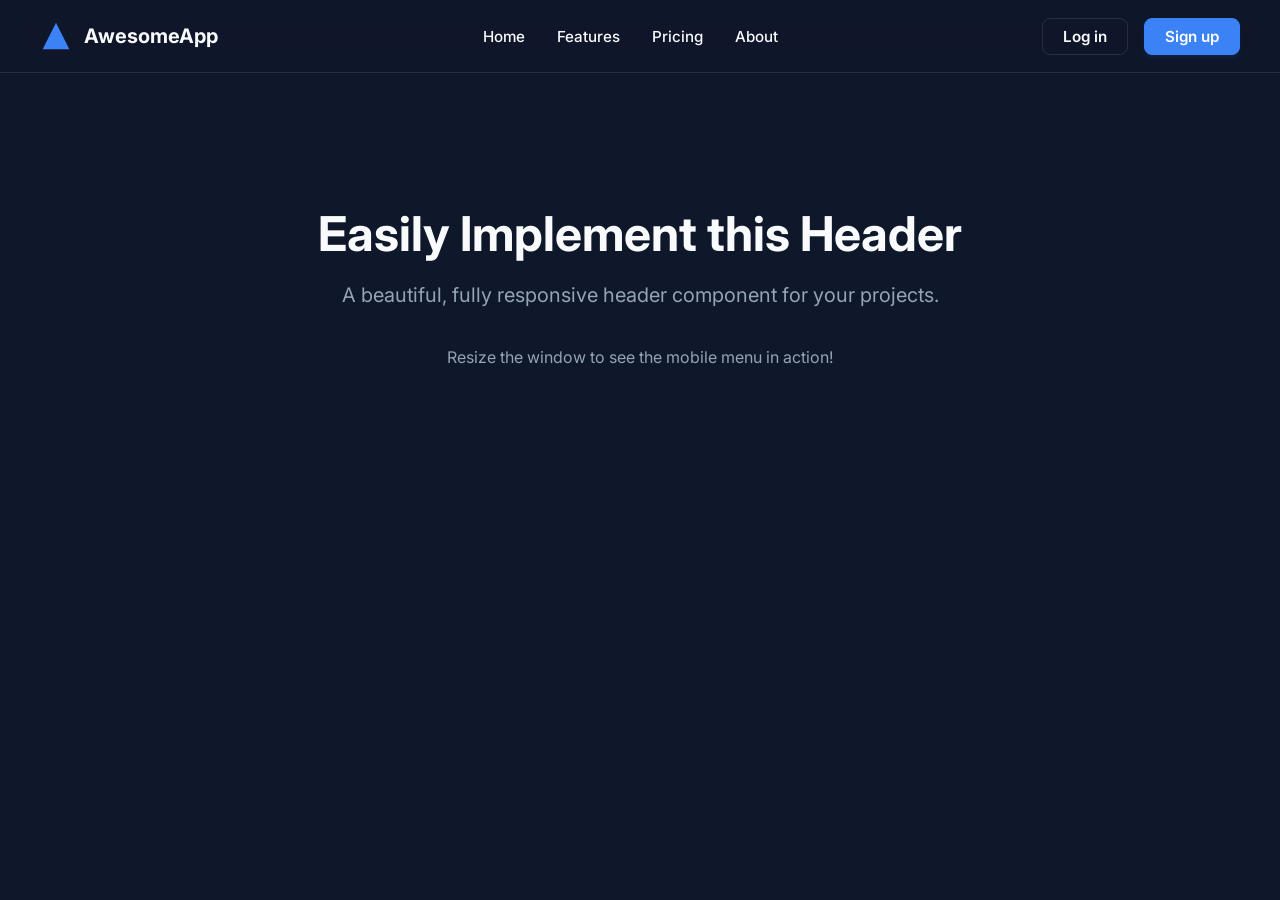
<file: index.html>
<!DOCTYPE html>
<html lang="en">
<head>
    <meta charset="UTF-8">
    <meta name="viewport" content="width=device-width, initial-scale=1.0">
    <title>Responsive Header Component</title>
    <link rel="stylesheet" href="header.css">
    <!-- Example page basic styles -->
    <style>
        body { margin: 0; font-family: 'Inter', sans-serif; background-color: #0f172a; color: #f8fafc; padding-top: 72px; /* matches header height */ }
        .hero { padding: 100px 20px; text-align: center; }
        .hero h1 { font-size: 3rem; margin-bottom: 20px; }
        .hero p { font-size: 1.25rem; color: #94a3b8; }
        /* Prevent scroll when mobile menu is open */
        body.no-scroll { overflow: hidden; }
    </style>
    <link href="https://fonts.googleapis.com/css2?family=Inter:wght@400;500;600;700&display=swap" rel="stylesheet">
</head>
<body>
    <!-- ==================== HEADER COMPONENT START ==================== -->
    <header class="site-header">
        <div class="header-container">
            <!-- Logo area -->
            <a href="#" class="header-logo">
                <svg width="32" height="32" viewBox="0 0 24 24" fill="none" xmlns="http://www.w3.org/2000/svg">
                    <path d="M12 2L2 22h20L12 2z" fill="#3b82f6"/>
                </svg>
                <span>AwesomeApp</span>
            </a>

            <!-- Navigation Links -->
            <nav class="header-nav">
                <ul class="nav-list">
                    <li><a href="#home" class="nav-link">Home</a></li>
                    <li><a href="#features" class="nav-link">Features</a></li>
                    <li><a href="#pricing" class="nav-link">Pricing</a></li>
                    <li><a href="#about" class="nav-link">About</a></li>
                </ul>
                
                <!-- Mobile Actions (visible only on mobile) -->
                <div class="mobile-actions">
                    <a href="#login" class="btn btn-outline" style="width: 100%; text-align: center; margin-bottom: 12px;">Log in</a>
                    <a href="#signup" class="btn btn-primary" style="width: 100%; text-align: center;">Sign up</a>
                </div>
            </nav>

            <!-- Desktop Actions -->
            <div class="header-actions desktop-only">
                <a href="#login" class="btn btn-outline">Log in</a>
                <a href="#signup" class="btn btn-primary">Sign up</a>
            </div>

            <!-- Mobile Menu Toggle Button -->
            <button class="menu-toggle" aria-label="Toggle menu">
                <span class="hamburger"></span>
            </button>
        </div>
    </header>
    <!-- ==================== HEADER COMPONENT END ==================== -->

    <main class="hero">
        <h1>Easily Implement this Header</h1>
        <p>A beautiful, fully responsive header component for your projects.</p>
        <p style="margin-top: 40px; font-size: 1rem;">Resize the window to see the mobile menu in action!</p>
    </main>

    <script src="header.js"></script>
</body>
</html>
</file>
<file: header.css>
/* header.css - Easily copy this to your project */

:root {
    --header-bg: rgba(15, 23, 42, 0.8);
    --header-text: #f8fafc;
    --header-text-hover: #60a5fa;
    --primary-color: #3b82f6;
    --primary-hover: #2563eb;
    --header-height: 72px;
    --border-color: rgba(255, 255, 255, 0.1);
}

.site-header {
    position: fixed;
    top: 0;
    left: 0;
    width: 100%;
    height: var(--header-height);
    background-color: var(--header-bg);
    backdrop-filter: blur(12px);
    -webkit-backdrop-filter: blur(12px);
    border-bottom: 1px solid var(--border-color);
    z-index: 1000;
    font-family: inherit;
    transition: background-color 0.3s ease, box-shadow 0.3s ease;
}

.header-container {
    display: flex;
    justify-content: space-between;
    align-items: center;
    max-width: 1200px;
    margin: 0 auto;
    padding: 0 24px;
    height: 100%;
}

.header-logo {
    display: flex;
    align-items: center;
    gap: 12px;
    text-decoration: none;
    color: var(--header-text);
    font-weight: 700;
    font-size: 1.25rem;
    transition: opacity 0.2s ease;
}

.header-logo:hover {
    opacity: 0.9;
}

.header-nav {
    display: flex;
    flex: 1;
    justify-content: center;
}

.nav-list {
    display: flex;
    list-style: none;
    margin: 0;
    padding: 0;
    gap: 32px;
}

.nav-link {
    text-decoration: none;
    color: var(--header-text);
    font-weight: 500;
    font-size: 0.95rem;
    transition: color 0.2s ease;
    position: relative;
    padding: 8px 0;
}

.nav-link:hover {
    color: var(--header-text-hover);
}

.nav-link::after {
    content: '';
    position: absolute;
    width: 0;
    height: 2px;
    bottom: 0;
    left: 0;
    background-color: var(--primary-color);
    transition: width 0.3s ease;
}

.nav-link:hover::after {
    width: 100%;
}

.header-actions {
    display: flex;
    align-items: center;
    gap: 16px;
}

.btn {
    display: inline-block;
    text-decoration: none;
    padding: 8px 20px;
    border-radius: 8px;
    font-weight: 600;
    font-size: 0.95rem;
    transition: all 0.2s ease;
    cursor: pointer;
    box-sizing: border-box;
}

.btn-outline {
    color: var(--header-text);
    border: 1px solid var(--border-color);
    background: transparent;
}

.btn-outline:hover {
    background: rgba(255, 255, 255, 0.05);
    border-color: rgba(255, 255, 255, 0.3);
}

.btn-primary {
    background-color: var(--primary-color);
    color: white;
    border: 1px solid var(--primary-color);
    box-shadow: 0 4px 6px -1px rgba(59, 130, 246, 0.1), 0 2px 4px -1px rgba(59, 130, 246, 0.06);
}

.btn-primary:hover {
    background-color: var(--primary-hover);
    border-color: var(--primary-hover);
    box-shadow: 0 6px 8px -1px rgba(59, 130, 246, 0.2), 0 4px 6px -1px rgba(59, 130, 246, 0.1);
}

.mobile-actions {
    display: none;
}

/* Mobile Menu Toggle */
.menu-toggle {
    display: none;
    background: transparent;
    border: none;
    cursor: pointer;
    padding: 8px;
    z-index: 1001;
}

.hamburger {
    display: block;
    position: relative;
    width: 24px;
    height: 2px;
    background-color: var(--header-text);
    transition: all 0.3s ease;
}

.hamburger::before,
.hamburger::after {
    content: '';
    position: absolute;
    width: 24px;
    height: 2px;
    background-color: var(--header-text);
    transition: all 0.3s ease;
    left: 0;
}

.hamburger::before {
    transform: translateY(-8px);
}

.hamburger::after {
    transform: translateY(8px);
}

/* Open state for hamburger */
.menu-toggle.is-active .hamburger {
    background-color: transparent;
}

.menu-toggle.is-active .hamburger::before {
    transform: translateY(0) rotate(45deg);
}

.menu-toggle.is-active .hamburger::after {
    transform: translateY(0) rotate(-45deg);
}

/* Responsive Styles */
@media (max-width: 860px) {
    .menu-toggle {
        display: block;
    }

    .desktop-only {
        display: none !important;
    }

    .header-nav {
        position: fixed;
        top: 0;
        right: -100%;
        width: 100%;
        max-width: 320px;
        height: 100vh;
        background-color: rgba(15, 23, 42, 0.98);
        flex-direction: column;
        justify-content: flex-start;
        padding-top: var(--header-height);
        transition: right 0.4s cubic-bezier(0.16, 1, 0.3, 1);
        border-left: 1px solid var(--border-color);
        backdrop-filter: blur(16px);
        overflow-y: auto;
    }

    .header-nav.is-open {
        right: 0;
        box-shadow: -10px 0 30px rgba(0, 0, 0, 0.5);
    }

    .nav-list {
        flex-direction: column;
        align-items: stretch;
        width: 100%;
        gap: 0;
        padding: 20px 0;
    }

    .nav-list li {
        width: 100%;
    }

    .nav-link {
        display: block;
        padding: 16px 24px;
        font-size: 1.125rem;
        border-bottom: 1px solid rgba(255, 255, 255, 0.05);
    }

    .nav-link::after {
        display: none;
    }

    .mobile-actions {
        display: flex;
        flex-direction: column;
        padding: 24px;
        margin-top: auto;
    }
}
</file>
